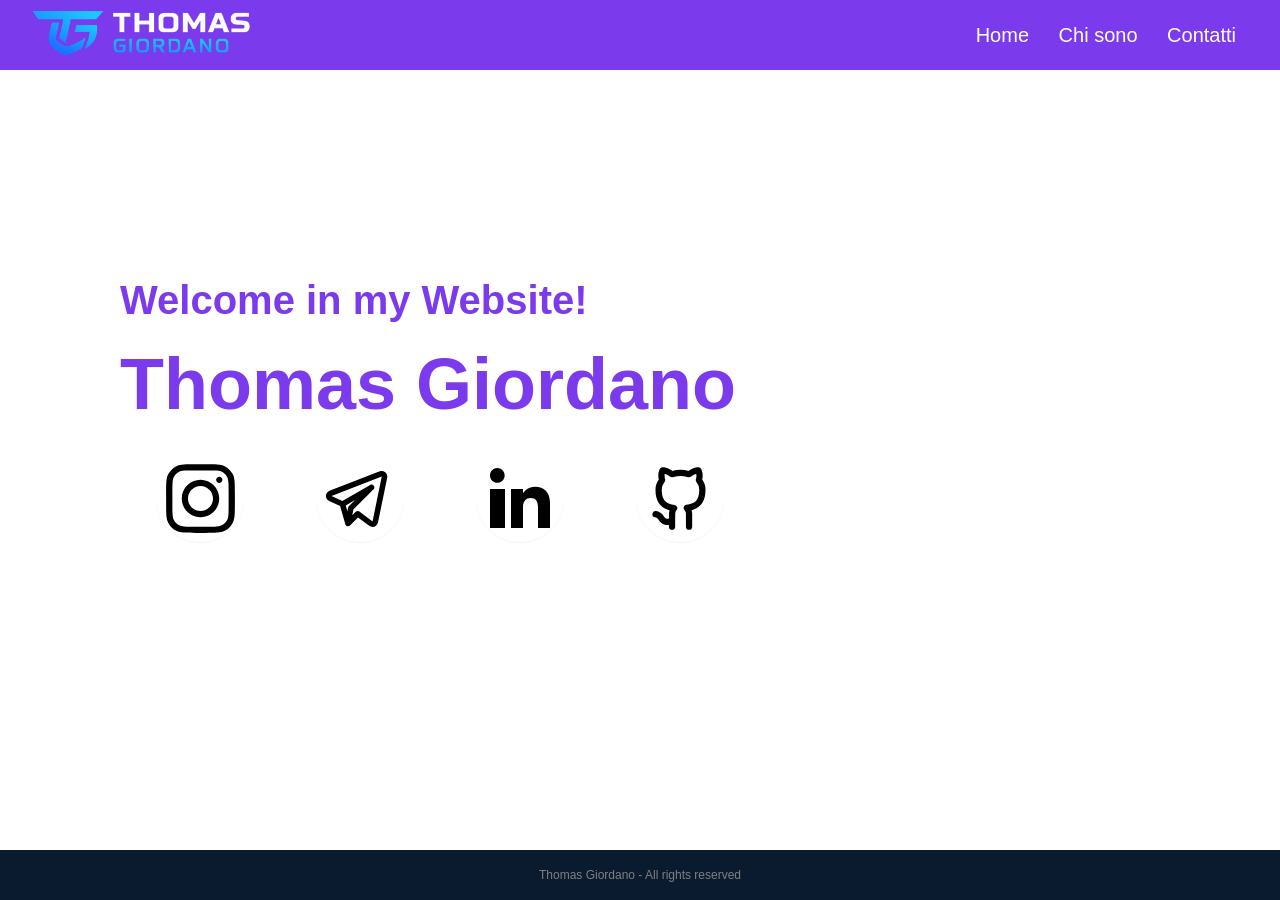
<file: Index.html>
<!DOCTYPE html>
<html lang="it">
<head>
    <meta charset="UTF-8">
    <meta name="viewport" content="width=device-width, initial-scale=1.0">
     <title>Thomas Giordano</title>
    <link rel="icon" href="src/icona.png" type="image/png">
    <link rel="stylesheet" href="styles.css">
</head>
<body>
    <header class="navbar">
        <div class="logo">
            <img src="src/logo.png" alt="Logo">
        </div>
        
        <nav>
            <div class="link">
                <a href="#">Home </a>
                <a href="Chi_sono.html">Chi sono </a>
                <a href="Contatti.html">Contatti</a>
            </div>
            
            <div class="navbutton-container">
                <button class="navbutton">
                    <img src="src/hamburger.svg" alt="Menu">
                </button>
                <div class="dropdown">
                    <a href="index.html" class="nav-link">Home </a>
                    <a href="Chi_sono.html" class="nav-link">Chi sono </a>
                    <a href="Contatti.html" class="nav-link">Contatti</a>
                </div>
            </div>
        </nav>
    </header>
    
    <div class="container-page-home">
        <div class="presentation-section">
            <p class="intestation">Welcome in my Website!</p>
            <p class="title">Thomas Giordano</p>
            <div class="container-links">
                <a class="icon" href="https://www.instagram.com/thomas_jojordano/" target="_blank">
                    <div class="images-link">
                        <img src="src/instagram.svg" alt="Instagram">
                    </div>
                </a>
                <a class="icon" href="https://t.me/Guilmon05" target="_blank">
                    <div class="images-link">
                        <img src="src/telegram.svg" alt="Telegram" class="">
                    </div>
                </a>
                <a class="icon" href="https://www.linkedin.com/in/thomas-giordano-12a400283/" target="_blank">
                    <div class="images-link">
                        <img src="src/linkedin.svg" alt="LinkedIn">
                    </div>
                </a>
                <a class="icon" href="https://www.github.com/Guilwar" target="_blank">
                    <div class="images-link">
                        <img src="src/github.svg" alt="GitHub">
                    </div>
                </a>
            </div>
        </div>
    </div>
    
    <footer class="footer">Thomas Giordano - All rights reserved</footer>

</body>
</html>
</file>
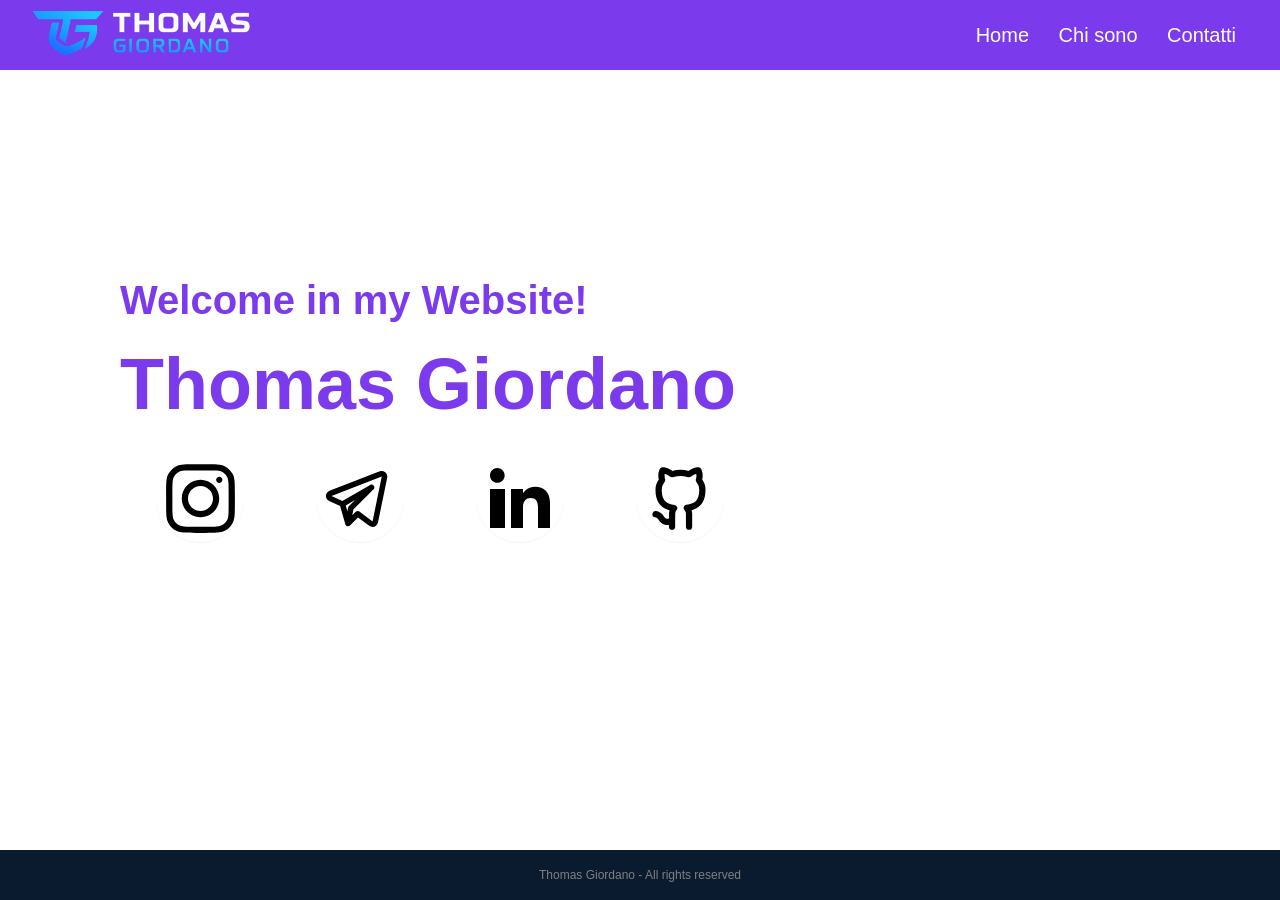
<file: index.html>
<!DOCTYPE html>
<html lang="it">

<head>
    <meta charset="UTF-8">
    <meta name="viewport" content="width=device-width, initial-scale=1.0">
    <title>Thomas Giordano</title>
    <link rel="icon" href="images/icona.png" type="image/png">
    <link rel="stylesheet" href="styles.css">
</head>

<body>
    <header class="navbar">
        <div class="logo">
            <img src="images/logo.png" alt="Logo">
        </div>

        <nav>
            <div class="link">
                <a href="#">Home </a>
                <a href="Chi_Sono.html">Chi sono </a>
                <a href="Contatti.html">Contatti</a>
            </div>

            <div class="navbutton-container">
                <button class="navbutton">
                    <img src="images/hamburger.svg" alt="Menu">
                </button>
                <div class="dropdown">
                    <a href="index.html" class="nav-link">Home </a>
                    <a href="Chi_Sono.html" class="nav-link">Chi sono </a>
                    <a href="Contatti.html" class="nav-link">Contatti</a>
                </div>
            </div>
        </nav>
    </header>

    <div class="main-content">
        <div class="container-page-home">
            <div class="presentation-section">
                <p class="intestation">Welcome in my Website!</p>
                <p class="title">Thomas Giordano</p>
                <div class="container-links">
                    <a class="icon" href="https://www.instagram.com/thomas_jojordano/" target="_blank">
                        <div class="images-link">
                            <img src="images/instagram.svg" alt="Instagram">
                        </div>
                    </a>
                    <a class="icon" href="https://t.me/Guilmon05" target="_blank">
                        <div class="images-link">
                            <img src="images/telegram.svg" alt="Telegram" class="">
                        </div>
                    </a>
                    <a class="icon" href="https://www.linkedin.com/in/thomas-giordano-12a400283/" target="_blank">
                        <div class="images-link">
                            <img src="images/linkedin.svg" alt="LinkedIn">
                        </div>
                    </a>
                    <a class="icon" href="https://www.github.com/Thomas-Giordano" target="_blank">
                        <div class="images-link">
                            <img src="images/github.svg" alt="GitHub">
                        </div>
                    </a>
                </div>
            </div>
        </div>
    </div>

    <footer class="footer">Thomas Giordano - All rights reserved</footer>

</body>

</html>
</file>
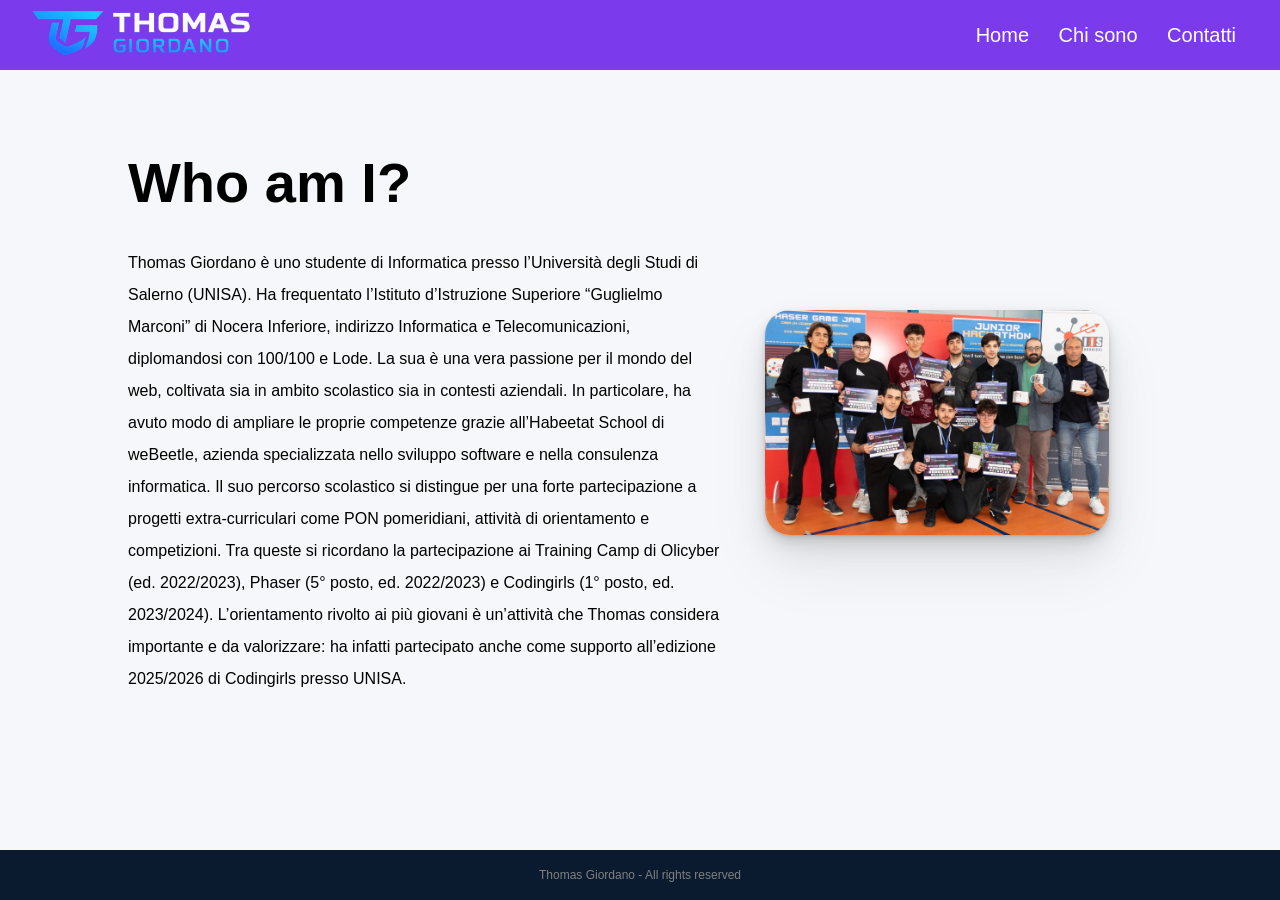
<file: Chi_Sono.html>
<!DOCTYPE html>
<html lang="it">
<head>
    <meta charset="UTF-8">
    <meta name="viewport" content="width=device-width, initial-scale=1.0">
     <title>Thomas Giordano</title>
    <link rel="icon" href="images/icona.png" type="image/png">
    <link rel="stylesheet" href="styles.css">
</head>
<body>
    <header class="navbar">
        <div class="logo">
            <img src="images/logo.png" alt="Logo">
        </div>
        
        <nav>
            <div class="link">
                <a href="index.html">Home </a>
                <a href="#">Chi sono </a>
                <a href="Contatti.html">Contatti</a>
            </div>
            
            <div class="navbutton-container">
                <button class="navbutton">
                    <img src="images/hamburger.svg" alt="Menu">
                </button>
                <div class="dropdown">
                    <a href="index.html">Home </a>
                    <a href="Chi_Sono.html">Chi sono </a>
                    <a href="Contatti.html">Contatti</a>
                </div>
            </div>
        </nav>
    </header>
    <div class="main-content">
    <div class="container-page-who-am-i">
        <div>
            <p class="who-am-i">
                Who am I?
            </p>
            
            <p class="personal-description">Thomas Giordano è uno studente di Informatica presso l’Università degli Studi di Salerno (UNISA).
                                        Ha frequentato l’Istituto d’Istruzione Superiore “Guglielmo Marconi” di Nocera Inferiore, indirizzo Informatica e Telecomunicazioni, diplomandosi con 100/100 e Lode.
                                        La sua è una vera passione per il mondo del web, coltivata sia in ambito scolastico sia in contesti aziendali. In particolare, ha avuto modo di ampliare le proprie competenze grazie all’Habeetat School di weBeetle, azienda specializzata nello sviluppo software e nella consulenza informatica.
                                        Il suo percorso scolastico si distingue per una forte partecipazione a progetti extra-curriculari come PON pomeridiani, attività di orientamento e competizioni. Tra queste si ricordano la partecipazione ai Training Camp di Olicyber (ed. 2022/2023), Phaser (5° posto, ed. 2022/2023) e Codingirls (1° posto, ed. 2023/2024).
                                        L’orientamento rivolto ai più giovani è un’attività che Thomas considera importante e da valorizzare: ha infatti partecipato anche come supporto all’edizione 2025/2026 di Codingirls presso UNISA.
            </p>
        </div>
        <div class="container_thomas_img"> 
            <!-- <img src="images/Thomas1.jpg" alt="Thomas_Giordano" class="Thomas1"> -->
            <!-- <img src="images/Thomas2.jpg" alt="Thomas_Giordano" class="Thomas2"> -->
            <!-- <img src="images/Thomas3.jpg" alt="Thomas_Giordano" class="Thomas3"> -->
            <!-- <img src="images/Thomas4.jpg" alt="Thomas_Giordano" class="Thomas4"> -->
            <img src="images/Thomas5.jpg" alt="Thomas_Giordano" class="Thomas5">
            <!-- <div class="prova_animazione"></div> -->
        </div>

    </div>

    <div class="container-page-who-am-i-responsive">
        <p class="who-am-i">Who am I?</p>
        <p class="personal-description-responsive">
            Thomas Giordano è uno studente di Informatica presso l’Università degli Studi di Salerno (UNISA).
                                        Ha frequentato l’Istituto d’Istruzione Superiore “Guglielmo Marconi” di Nocera Inferiore, indirizzo Informatica e Telecomunicazioni, diplomandosi con 100/100 e Lode.
                                        La sua è una vera passione per il mondo del web, coltivata sia in ambito scolastico sia in contesti aziendali. In particolare, ha avuto modo di ampliare le proprie competenze grazie all’Habeetat School di weBeetle, azienda specializzata nello sviluppo software e nella consulenza informatica.
        </p>
        <div class="container_thomas_img"> 
            <!-- <img src="images/Thomas1.jpg" alt="Thomas_Giordano" class="Thomas1"> -->
            <!-- <img src="images/Thomas2.jpg" alt="Thomas_Giordano" class="Thomas2"> -->
            <!-- <img src="images/Thomas3.jpg" alt="Thomas_Giordano" class="Thomas3"> -->
            <!-- <img src="images/Thomas4.jpg" alt="Thomas_Giordano" class="Thomas4"> -->
            <!-- <img src="images/Thomas5.jpg" alt="Thomas_Giordano" class="Thomas5"> -->
            <!-- <div cl    ass="prova_animazione"></div> -->
        </div>
    </div>
    </div>
    <footer class="footer">Thomas Giordano - All rights reserved</footer>
</body>
</html>
</file>
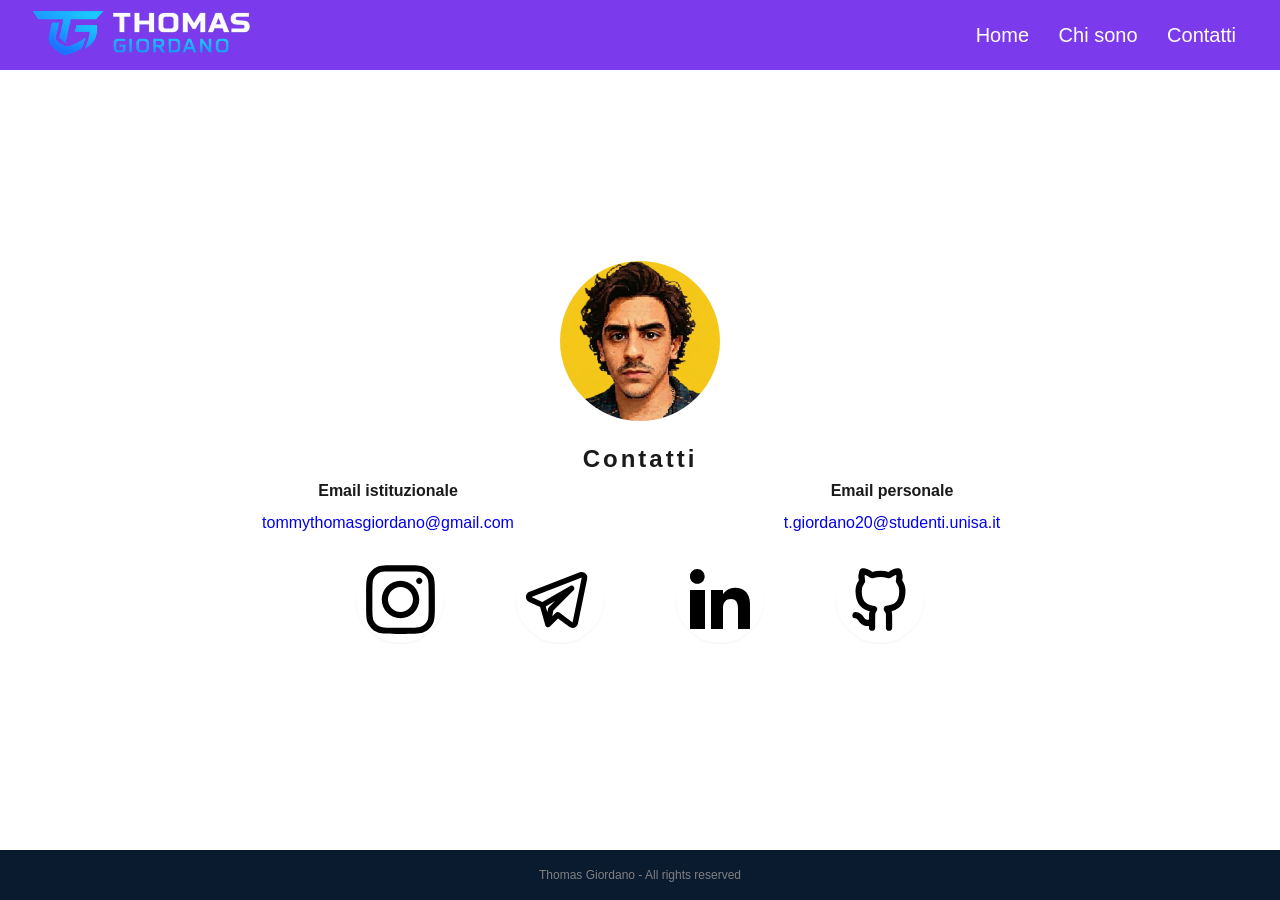
<file: Contatti.html>
<!DOCTYPE html>
<html lang="it">

<head>
    <meta charset="UTF-8">
    <meta name="viewport" content="width=device-width, initial-scale=1.0">
    <title>Thomas Giordano</title>
    <link rel="icon" href="images/icona.png" type="image/png">
    <link rel="stylesheet" href="styles.css">
</head>

<body>
    <header class="navbar">
        <div class="logo">
            <img src="images/logo.png" alt="Logo">
        </div>

        <nav>
            <div class="link">
                <a href="index.html">Home </a>
                <a href="Chi_Sono.html">Chi sono </a>
                <a href="#">Contatti</a>
            </div>

            <div class="navbutton-container">
                <button class="navbutton">
                    <img src="images/hamburger.svg" alt="Menu">
                </button>
                <div class="dropdown">
                    <a href="index.html">Home </a>
                    <a href="Chi_Sono.html">Chi sono </a>
                    <a href="Contatti.html">Contatti</a>
                </div>
            </div>
        </nav>
    </header>
    <div class="main-content">
        <main class="container-page-contatti">
            <div class="container-avatar">
                <img src="images/pixel-avatar.png" alt="Thomas_Giordano_minion" class="minime">
            </div>
            <br>
            <table class="table">
                <tr>
                    <td class="scritta-pesante big" colspan="2">Contatti</td>
                </tr>

                <tr>
                    <td class="scritta-pesante">Email istituzionale</td>
                    <td class="scritta-pesante">Email personale</td>
                </tr>
                <tr>
                    <td>
                        <a href="mailto:tommythomasgiordano@gmail.com?subject=Contatto"
                            class="mail">tommythomasgiordano@gmail.com</a>
                    </td>
                    <td>
                        <a href="mailto:t.giordano20@studenti.unisa.it?subject=Contatto"
                            class="mail">t.giordano20@studenti.unisa.it</a>
                    </td>
                </tr>
            </table>

            <ul class="list-table">
                <li class="scritta-pesante big">Contatti</li>
                <li class="scritta-pesante">Email personale</li>
                <li class="scritta-leggera"><a href="mailto:tommythomasgiordano@gmail.com?subject=Contatto"
                        class="mail">tommythomasgiordano@gmail.com</a></li>
                <li class="scritta-pesante">Email istituzionale</li>
                <li class="scritta-leggera"><a href="mailto:t.giordano20@studenti.unisa.it?subject=Contatto"
                        class="mail">t.giordano20@studenti.unisa.it</a></li>
            </ul>


            <div class="container-links">
                <a class="icon" href="https://www.instagram.com/thomas_jojordano/" target="_blank">
                    <div class="images-link">
                        <img src="images/instagram.svg" alt="Instagram">
                    </div>
                </a>
                <a class="icon" href="https://t.me/Guilmon05" target="_blank">
                    <div class="images-link">
                        <img src="images/telegram.svg" alt="Telegram" class="">
                    </div>
                </a>
                <a class="icon" href="https://www.linkedin.com/in/thomas-giordano-12a400283/" target="_blank">
                    <div class="images-link">
                        <img src="images/linkedin.svg" alt="LinkedIn">
                    </div>
                </a>
                <a class="icon" href="https://www.github.com/Thomas-Giordano" target="_blank">
                    <div class="images-link">
                        <img src="images/github.svg" alt="GitHub">
                    </div>
                </a>
            </div>

        </main>
    </div>

    <footer class="footer">Thomas Giordano - All rights reserved</footer>
</body>

</html>
</file>
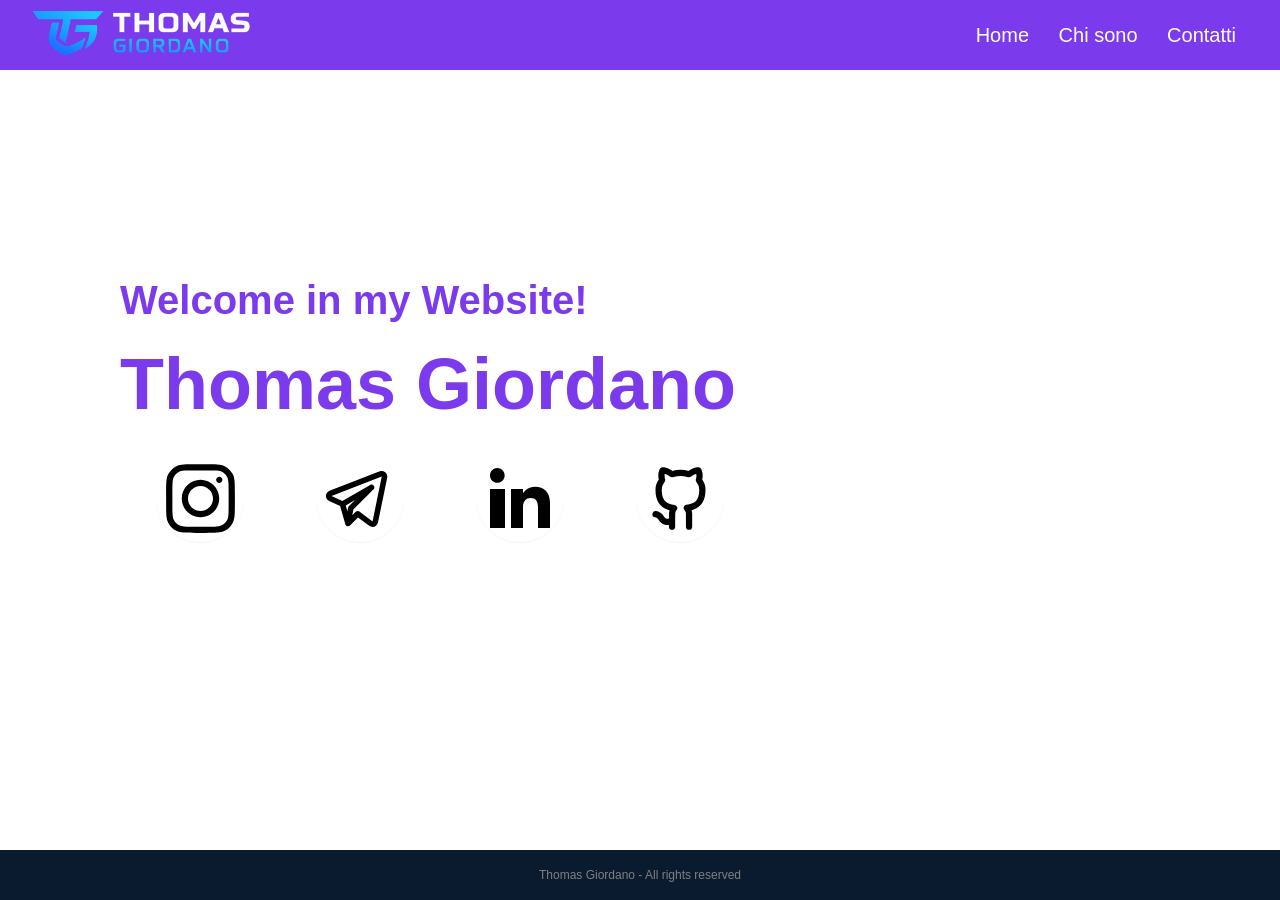
<file: Home.html>
<!DOCTYPE html>
<html lang="it">
<head>
    <meta charset="UTF-8">
    <meta name="viewport" content="width=device-width, initial-scale=1.0">
     <title>Thomas Giordano</title>
    <link rel="icon" href="src/icona.png" type="image/png">
    <link rel="stylesheet" href="styles.css">
</head>
<body>
    <header class="navbar">
        <div class="logo">
            <img src="src/logo.png" alt="Logo">
        </div>
        
        <nav>
            <div class="link">
                <a href="#">Home </a>
                <a href="Chi_sono.html">Chi sono </a>
                <a href="Contatti.html">Contatti</a>
            </div>
            
            <div class="navbutton-container">
                <button class="navbutton">
                    <img src="src/hamburger.svg" alt="Menu">
                </button>
                <div class="dropdown">
                    <a href="Home.html" class="nav-link">Home </a>
                    <a href="Chi_sono.html" class="nav-link">Chi sono </a>
                    <a href="Contatti.html" class="nav-link">Contatti</a>
                </div>
            </div>
        </nav>
    </header>
    
    <div class="container-page-home">
        <div class="presentation-section">
            <p class="intestation">Welcome in my Website!</p>
            <p class="title">Thomas Giordano</p>
            <div class="container-links">
                <a class="icon" href="https://www.instagram.com/thomas_jojordano/" target="_blank">
                    <div class="images-link">
                        <img src="src/instagram.svg" alt="Instagram">
                    </div>
                </a>
                <a class="icon" href="https://t.me/Guilmon05" target="_blank">
                    <div class="images-link">
                        <img src="src/telegram.svg" alt="Telegram" class="">
                    </div>
                </a>
                <a class="icon" href="https://www.linkedin.com/in/thomas-giordano-12a400283/" target="_blank">
                    <div class="images-link">
                        <img src="src/linkedin.svg" alt="LinkedIn">
                    </div>
                </a>
                <a class="icon" href="https://www.github.com/Guilwar" target="_blank">
                    <div class="images-link">
                        <img src="src/github.svg" alt="GitHub">
                    </div>
                </a>
            </div>
        </div>
    </div>
    
    <footer class="footer">Thomas Giordano - All rights reserved</footer>

</body>
</html>
</file>
<file: styles.css>
*{
    margin: 0;
    padding: 0;
    box-sizing: border-box;
}

html, body{
    height: 100%;
    width: 100%;
    margin: 0;
    padding:0;
    font-family: Arial, Helvetica, sans-serif;
    background-color: #F5F7FA;
}

.navbar{
    display: flex;
    height: 70px;
    width: 100%;
    background-color: #7C3AED;
    justify-content: space-between;
    align-items:center;
    padding: 0 2rem;
}

.navbar .logo img{
    width: 30%;
    object-fit: contain;
    
}

.navbar .link a{
    width:40%;
    text-decoration: none;;
    font-size: 1.25rem;
    position: relative;
    padding-bottom: 3px; 
    margin: 0 0.75rem 0 0.75rem;
    color: #FFFFFF;
}


.navbar .link a::after {
    content: "";
    position: absolute;
    left: 0;
    bottom: 0;
    width: 0%;
    height: 2px;
    background-color: white;
    transition: width 0.3s ease;
}

.navbar .link a:hover::after {
    width: 100%;
}

.navbutton-container {
    display:none;
}

.navbutton{
    display:none;

}

.navbutton img{
    width: 45px;
    height: 45px;
}

.dropdown{
    position:absolute;
    top: 70px;
    left: 0;
    background-color: #4C5BFF;
    width: 100%;
    padding: 1rem;
    display: none;
    flex-direction: column;
    transition: opacity 0.5s ease, transform 0.5s ease;
    height: 100%;
    align-items:center;
    justify-content:center;
}

.nav-link{
    margin-top:100px;
    margin-bottom:100px;
    width:100%;
    height:2rem;
}

.dropdown a {
    display: block;
    padding: 1rem;
    text-align:center;
    font-size: 1.25rem;
    color: white;
    height: 100%;
    text-decoration: none;
    opacity: 0;
    animation: fadeIn 0.5s ease forwards;
}

.navbutton-container:focus-within .dropdown {
    display: flex;
}

@keyframes fadeIn{
    from { opacity:0;}
    to{opacity: 1;}
}

.main-content{
    height: calc(100% - 120px);
    overflow: hidden;
}

.container-page-home{
    display: flex;
    height: calc(100vh - 120px);
    /* background-color: #F5F7FA; */
    color: #1A1a1a;
    background-color: white;
    flex-direction: column;
    
}

/*Home*/
.presentation-section{
    font-size: 3.5rem;
    font-weight: bold;
    padding-left: 7.5rem;
    padding-top: 12.5rem;
    line-height: 1.5;
    color: #7C3AED;
}

.intestation{
    font-size: 2.5rem;
}

.title{
    font-size: 4.5rem;
}

.container-links{
    display:flex;
    align-items: center;
    justify-content: space-around;
    width: 40rem;
    height: 7.5rem;
    background-color: transparent;
}

.icon{
    
    border-radius:100%;
    background-color: transparent;
    width:5.5rem;
    height:5.5rem;
    
    display: flex;
    justify-content: center;
    align-items:center;
    box-shadow: rgba(0, 0, 0, 0.05) 0px 1px 2px 0px;
}

.icon:hover{
    background-color: transparent;
}


.images-link{
    display: flex;
    justify-content: center;
    align-items:center;
    

}

/*Who am I*/

.container-page-who-am-i{
    display:grid;
    grid-template-columns: 58% 42%;
    width:80%;
    /* height:100%; */
    margin: 5rem auto 0 auto;
}

.container-page-who-am-i-responsive{
        display:none;
    }

.who-am-i{
    font-weight: bold;
    font-size:  3.5rem;
    margin-bottom: 2rem;
    
}

.personal-description{
    font-size: 1rem;
    line-height: 2rem;
}


.container_thomas_img{
    display:flex;
    align-items: center;
    justify-content: center;

}

.Thomas1{
    width:50%;
    border-radius:25px;
    box-shadow: rgba(0, 0, 0, 0.07) 0px 1px 2px, rgba(0, 0, 0, 0.07) 0px 2px 4px, rgba(0, 0, 0, 0.07) 0px 4px 8px, rgba(0, 0, 0, 0.07) 0px 8px 16px, rgba(0, 0, 0, 0.07) 0px 16px 32px, rgba(0, 0, 0, 0.07) 0px 32px 64px;
}

.Thomas2{
    width:80%;
    border-radius: 25px;
    box-shadow: rgba(0, 0, 0, 0.07) 0px 1px 2px, rgba(0, 0, 0, 0.07) 0px 2px 4px, rgba(0, 0, 0, 0.07) 0px 4px 8px, rgba(0, 0, 0, 0.07) 0px 8px 16px, rgba(0, 0, 0, 0.07) 0px 16px 32px, rgba(0, 0, 0, 0.07) 0px 32px 64px;
}

.Thomas3{
    width:80%;
    border-radius:25px;
    box-shadow: rgba(0, 0, 0, 0.07) 0px 1px 2px, rgba(0, 0, 0, 0.07) 0px 2px 4px, rgba(0, 0, 0, 0.07) 0px 4px 8px, rgba(0, 0, 0, 0.07) 0px 8px 16px, rgba(0, 0, 0, 0.07) 0px 16px 32px, rgba(0, 0, 0, 0.07) 0px 32px 64px;
}

.Thomas4{
    width:80%;
    border-radius:25px;
    box-shadow: rgba(0, 0, 0, 0.07) 0px 1px 2px, rgba(0, 0, 0, 0.07) 0px 2px 4px, rgba(0, 0, 0, 0.07) 0px 4px 8px, rgba(0, 0, 0, 0.07) 0px 8px 16px, rgba(0, 0, 0, 0.07) 0px 16px 32px, rgba(0, 0, 0, 0.07) 0px 32px 64px;
}

.Thomas5{
    width:80%;
    border-radius:25px;
    box-shadow: rgba(0, 0, 0, 0.07) 0px 1px 2px, rgba(0, 0, 0, 0.07) 0px 2px 4px, rgba(0, 0, 0, 0.07) 0px 4px 8px, rgba(0, 0, 0, 0.07) 0px 8px 16px, rgba(0, 0, 0, 0.07) 0px 16px 32px, rgba(0, 0, 0, 0.07) 0px 32px 64px;
}

.prova_animazione{
    width: 100px;
    height: 100px;
    background-color: red;
    position:relative;
    animation-name:animation;
    animation-duration:2s;
    animation-iteration-count: infinite;
}

@keyframes animation {
  0% {left: 50rem; top: 0px;background-image: url("src/Thomas1.jpg") }
  50% {background-color: red}
  100% {left: -10rem; top: 0px; background-image: url("src/Thomas2.jpg")}
}

/* contatti.html */
.container-page-contatti{
    display: flex;
    height: calc(100vh - 120px);
    /* background-color: #F5F7FA; */
    color: #1A1a1a;
    background-color: white;
    align-items:center;
    justify-content: center;
    flex-direction: column;
}

.minime{
    width:10rem;
    height:10rem;
    background-color: #F9CD21;
    border-radius:100%;
}

table, tr, td{
    display:flex;
    width:60rem;
    justify-content: center;
    align-items:center;
    column-gap: 3rem;
    
}

td{
    height:2rem;
}

.mail{
    text-decoration: none;
    
}

.mail:hover{
    color:#5520b0;
}

.contatti{
    background-color: red;
}

.scritta-leggera{
    font-weight: 100;
}

.scritta-pesante{
    font-weight: 900;
    
}

.list-table{
    display:none;
    line-height:2rem;
}

.big{
    font-size:x-large;
    letter-spacing: 3px;
}

ul{
    text-align: center;
    list-style:none;
}

.footer{
    height: 50px;
    width: 100%;
    background-color: #0A1A2F;
    display: flex;
    justify-content: center;
    align-items: center;
    font-size: 0.75rem;
    color: grey;
}

@media (min-width: 768px) and (max-width: 1024px) {
    .logo{
        width:25rem;
    }

    .link a{
        width:20rem;
    }
}


@media (max-width: 768px) {
    .navbar .link a{
        display: none;
    }
    
    .navbutton {
        display: block;
    }

    .navbutton-container {
        display:block;
    }

    
    .container-page-home{
        align-items:center;
        justify-content: center;
    }

    .presentation-section{
        padding:0;
        display:flex;
        flex-direction: column;
        align-items:center;
    }

    .intestation{
        font-size:2rem;
    }

    .title{
        font-size: 1.5rem;
    }

    .container-page-who-am-i{
        display:none;
    }

    .who-am-i{
        font-size:3rem;
    }

    .container-page-who-am-i-responsive{
        display:flex;
        flex-direction: column;
        align-items:center;
        justify-content:center;
        padding:2rem;
        line-height: 2rem;
    }

    .table{
        display:none;
    }

    .list-table{
        display:block;
    }

    .container-links{
        width:22.5rem;
    }
}
</file>
